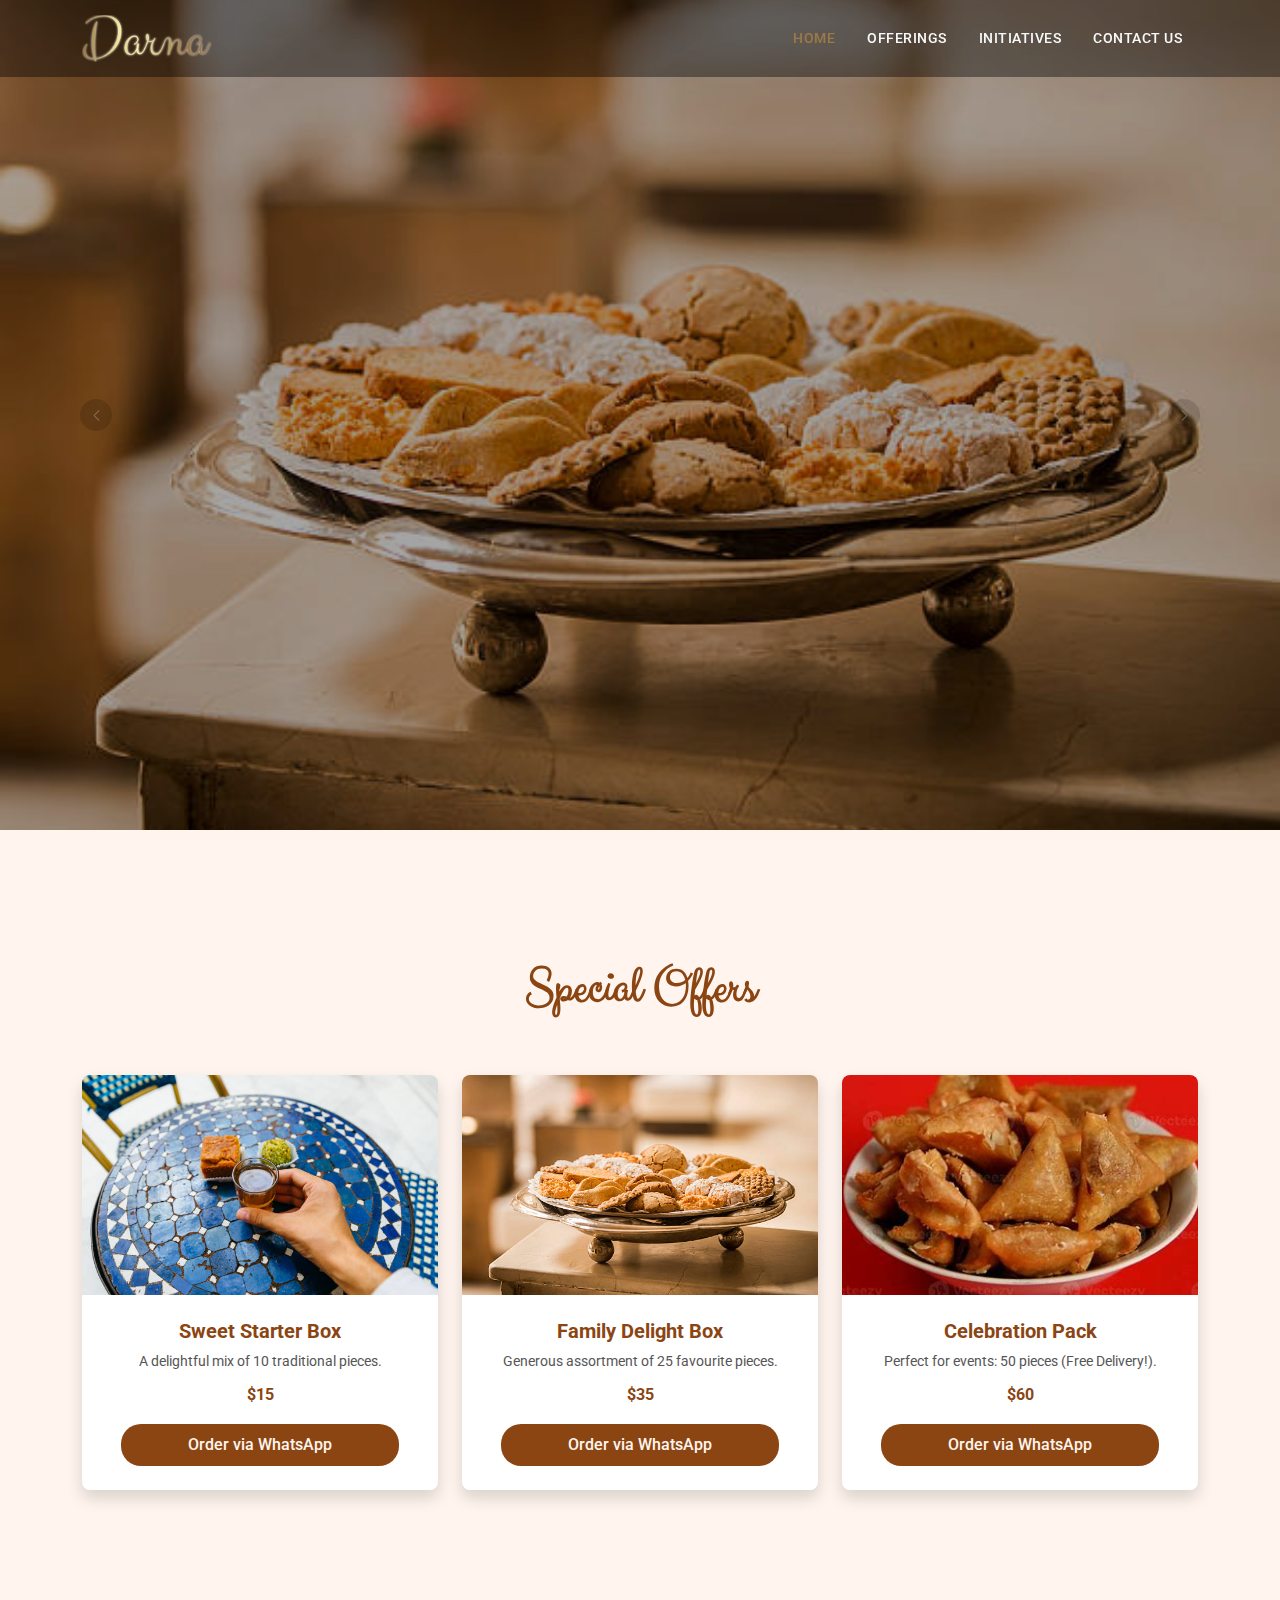
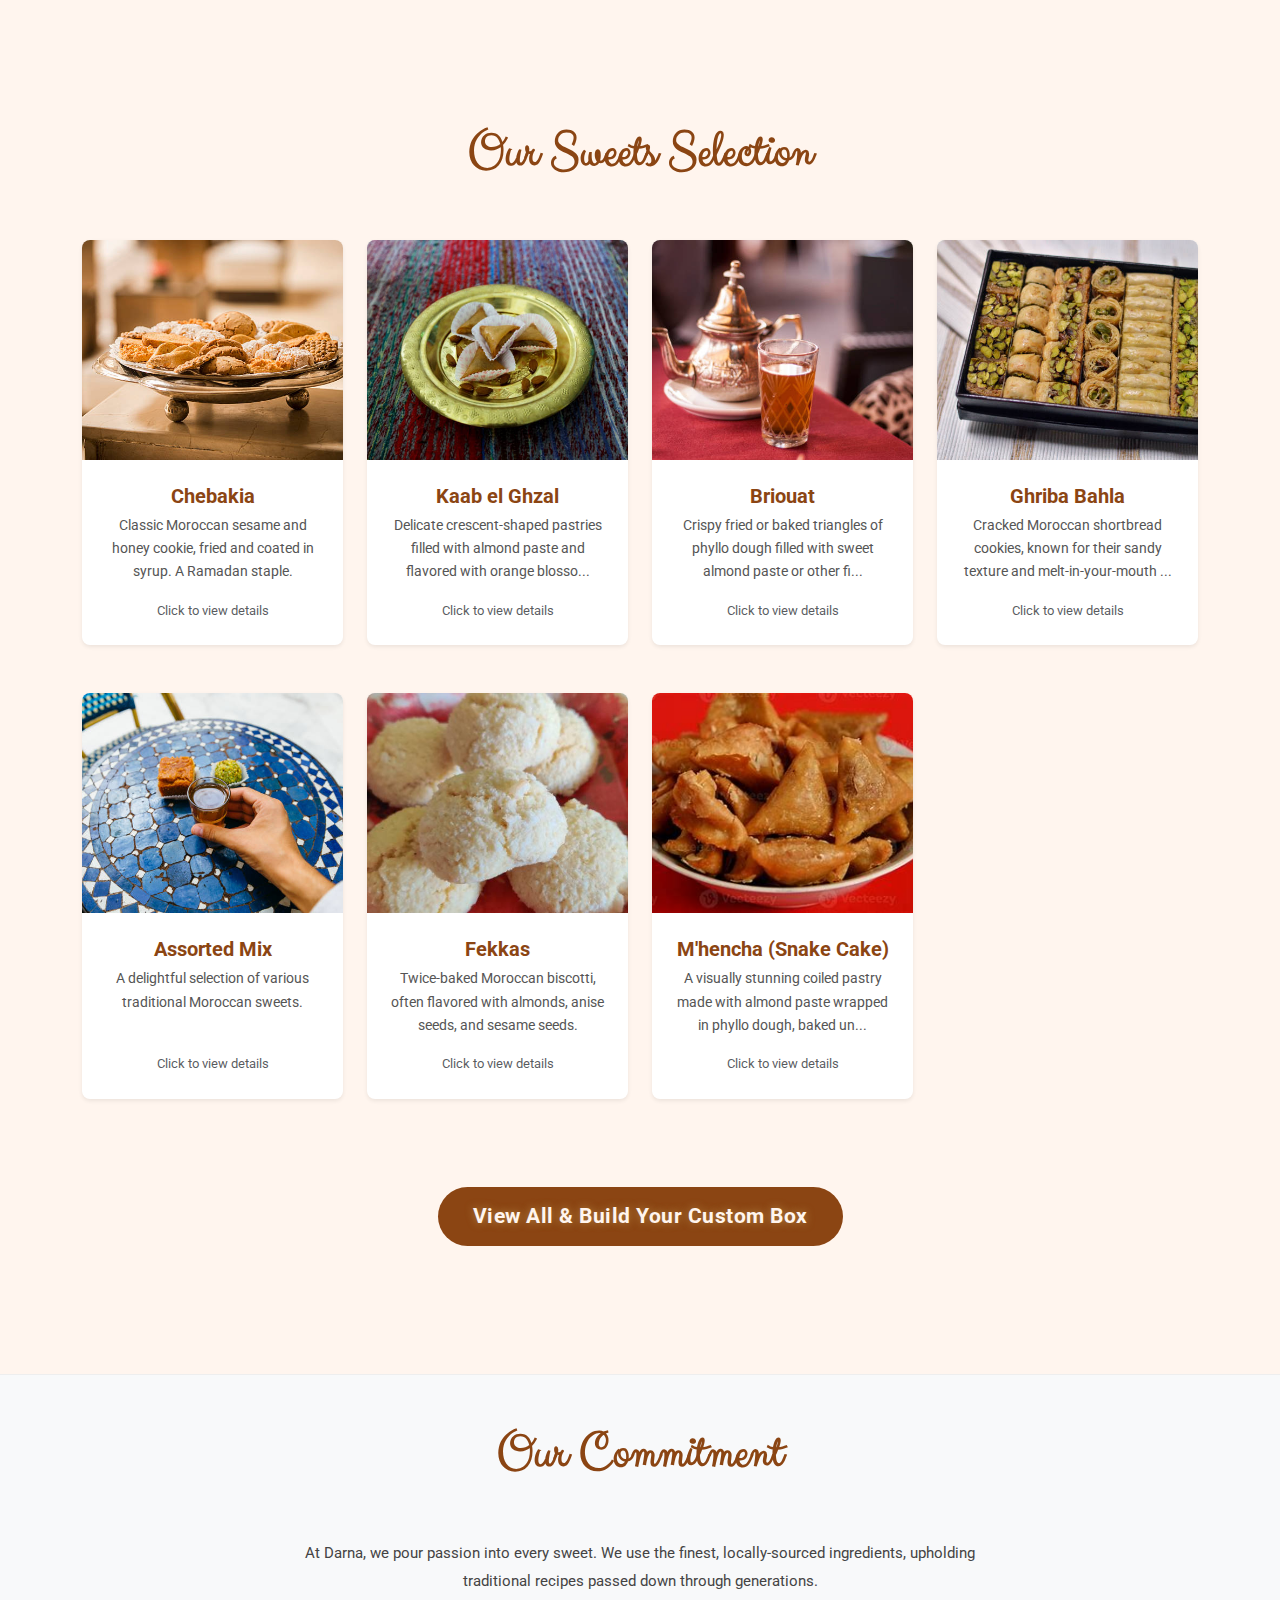
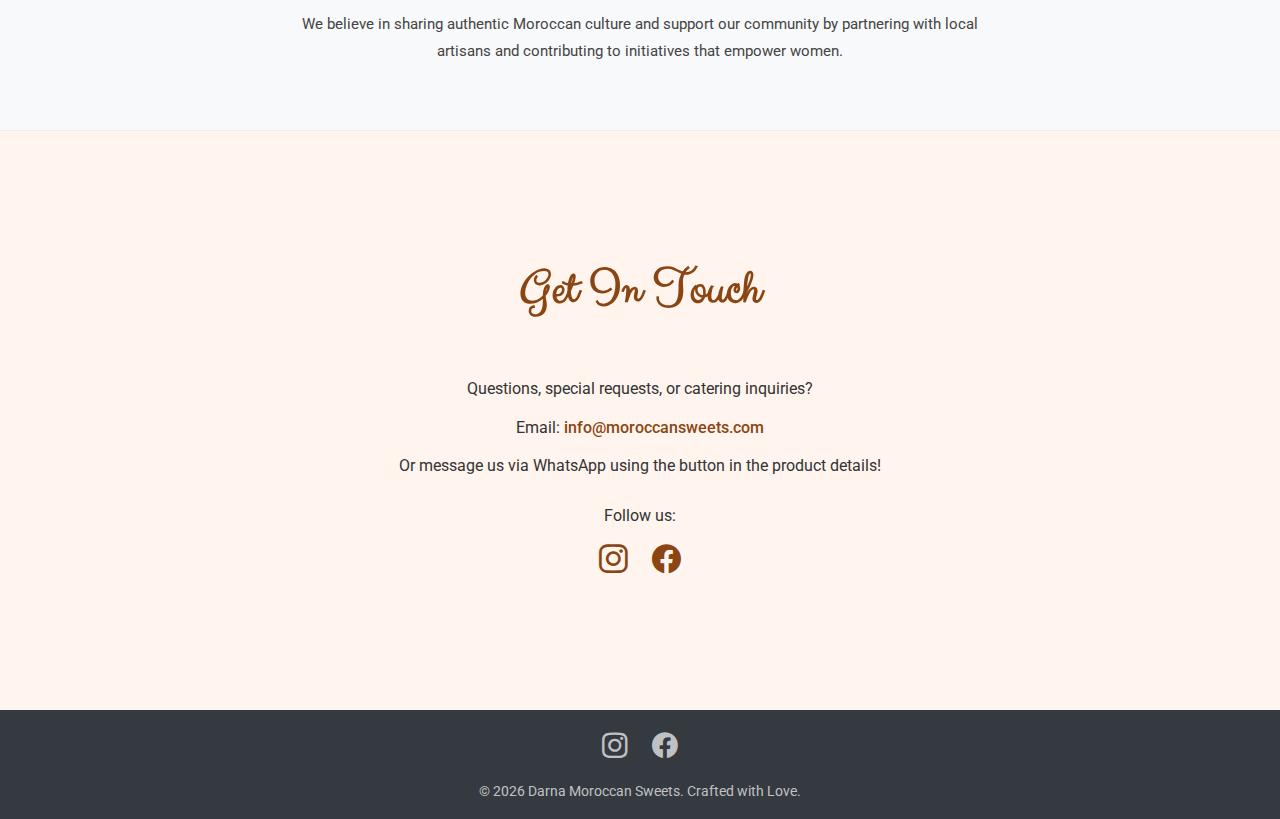
<file: index.html>
<!DOCTYPE html>
<html lang="en">
<head>
    <meta charset="UTF-8">
    <meta name="viewport" content="width=device-width, initial-scale=1.0">
    <title>Darna - Authentic Moroccan Sweets</title>
    <link href="https://cdn.jsdelivr.net/npm/bootstrap@5.3.0/dist/css/bootstrap.min.css" rel="stylesheet">
    <!-- Google Fonts -->
    <link rel="preconnect" href="https://fonts.googleapis.com">
    <link rel="preconnect" href="https://fonts.gstatic.com" crossorigin>
    <link href="https://fonts.googleapis.com/css2?family=Clicker+Script&family=Roboto:wght@300;400;500;700&display=swap" rel="stylesheet">
    <!-- Material Symbols -->
    <link rel="stylesheet" href="https://fonts.googleapis.com/css2?family=Material+Symbols+Outlined:opsz,wght,FILL,GRAD@20..48,100..700,0..1,-50..200&icon_names=favorite" />
    <!-- Bootstrap Icons -->
    <link rel="stylesheet" href="https://cdn.jsdelivr.net/npm/bootstrap-icons@1.10.5/font/bootstrap-icons.css">

    <style>
        :root {
           --brand-gold: #9C7945;
           --brand-cream: #FFF5EE;
           --brand-dark-brown: #8B4513;
           --brand-crimson: crimson;
           --brand-dark-bg: #343a40;
           --brand-light-text: #f8f9fa;
           --navbar-height: 70px;
        }
        html { scroll-behavior: smooth; }
        body {
            background-color: var(--brand-cream);
            font-family: 'Roboto', sans-serif;
            line-height: 1.6;
            padding-top: var(--navbar-height); /* Padding for fixed navbar */
            font-size: 16px;
        }

        /* Landing Section */
        #landing { position: relative; height: calc(100vh - var(--navbar-height)); overflow: hidden; margin-top: calc(-1 * var(--navbar-height)); }
        #landing .carousel, #landing .carousel-inner, #landing .carousel-item { height: 100%; }
        #landing .carousel-item img { object-fit: cover; height: 100%; width: 100%; background-color: #555; }
        .landing-overlay-content { position: absolute; top: 0; left: 0; width: 100%; height: 100%; z-index: 2; background: rgba(0, 0, 0, 0.35); color: var(--brand-cream); display: flex; flex-direction: column; justify-content: center; align-items: center; text-align: center; padding: 1rem; }
        .landing-overlay-content .display-3 { font-family: 'Clicker Script', cursive; font-weight: bold; color: var(--brand-gold); margin-bottom: 1rem; font-size: 3.5rem; text-shadow: 1px 1px 3px rgba(0,0,0,0.4); }
        .landing-overlay-content p { font-size: 1.1rem; color: var(--brand-cream); /* Adjusted color for better contrast */ max-width: 600px; margin-bottom: 1.2rem; font-weight: 400; text-shadow: 1px 1px 2px rgba(0,0,0,0.5); }
        .landing-overlay-content .material-symbols-outlined { color: var(--brand-crimson); font-variation-settings: 'FILL' 1, 'wght' 700; vertical-align: middle; font-size: 1.4em; margin: 0 0.2em; }
        .animated-text { opacity: 0; transform: translateY(25px); animation: fadeInUp 1.5s ease forwards; }
        @keyframes fadeInUp { to { opacity: 1; transform: translateY(0); } }
        .animate-btn { background: linear-gradient(90deg, #C8A75C, var(--brand-gold)); color: var(--brand-cream); font-weight: bold; font-size: 1.1rem; padding: 12px 30px; border-radius: 50px; border: none; text-shadow: 0 0 8px rgba(200, 167, 92, 0.7); transition: transform 0.3s ease, box-shadow 0.3s ease, background 0.3s ease; text-decoration: none; display: inline-block; margin-top: 1rem; letter-spacing: 0.5px; }
        .animate-btn:hover { transform: scale(1.05); box-shadow: 0 0 18px rgba(200, 167, 92, 0.9); background: linear-gradient(45deg, var(--brand-gold), #C8A75C); color: var(--brand-cream); }

        /* Navbar */
        .navbar { z-index: 1030; transition: background-color 0.4s ease; padding: 0.6rem 1rem; background-color: rgba(0, 0, 0, 0.4) !important; min-height: var(--navbar-height); }
        .navbar-scrolled { background-color: var(--brand-dark-bg) !important; box-shadow: 0 2px 5px rgba(0,0,0,0.2); }
        .navbar .navbar-brand img { max-width: 110px; height: auto; }
        .navbar .nav-link { color: var(--brand-light-text) !important; font-weight: 500; margin: 0 0.5rem; transition: color 0.3s ease; text-transform: uppercase; font-size: 0.9em; letter-spacing: 0.5px; }
        .navbar .nav-link:hover, .navbar .nav-link.active { color: var(--brand-gold) !important; }
        .navbar-toggler { border-color: rgba(255, 255, 255, 0.3); padding: 0.25rem 0.5rem; }
        .navbar-toggler-icon { background-image: url("data:image/svg+xml,%3csvg xmlns='http://www.w3.org/2000/svg' viewBox='0 0 30 30'%3e%3cpath stroke='rgba%28248, 249, 250, 0.8%29' stroke-linecap='round' stroke-miterlimit='10' stroke-width='2' d='M4 7h22M4 15h22M4 23h22'/%3e%3c/svg%3e"); width: 1.2em; height: 1.2em; }
        @media (max-width: 991.98px) { .navbar-collapse { background-color: rgba(var(--bs-dark-rgb), 0.97); border-radius: 0 0 8px 8px; padding: 0.5rem 0; border-top: 1px solid rgba(255, 255, 255, 0.1); } .navbar-nav { text-align: center; width: 100%;} .navbar-nav .nav-item { border-bottom: 1px solid rgba(255,255,255,0.1); width: 100%; } .navbar-nav .nav-item:last-child { border-bottom: none; } .navbar-nav .nav-link { display: block; width: 100%; padding: 0.8rem 1.5rem; } }
        #landing .carousel-control-prev-icon, #landing .carousel-control-next-icon { background-color: rgba(0, 0, 0, 0.3); border-radius: 50%; padding: 1rem; background-size: 40%; }

        /* Content Sections */
        #offers, #sweets, #initiatives, #contact { padding-top: 3.5rem; padding-bottom: 3.5rem; }
        #offers h2, #sweets h2, #initiatives h2, #contact h2 { color: var(--brand-dark-brown); font-weight: bold; margin-bottom: 2.5rem !important; font-family: 'Clicker Script', cursive; font-size: 2.8rem; }

        /* Offer & Sweet Cards */
        .offer-card, .sweet-card { /* Combined common styles */
            cursor: pointer; transition: transform 0.3s ease, box-shadow 0.3s ease; border: none;
            background-color: #fff; border-radius: 8px; overflow: hidden; height: 100%;
        }
        .offer-card:hover, .sweet-card:hover { transform: translateY(-6px); box-shadow: 0 10px 20px rgba(0,0,0,0.12); }
        .offer-card img, .sweet-card img { height: 180px; object-fit: cover; width: 100%; background-color: #eee; }
        .offer-card .card-body, .sweet-card .card-body { text-align: center; padding: 1rem; display: flex; flex-direction: column; }
        .offer-card .card-title, .sweet-card .card-title { color: var(--brand-dark-brown); font-weight: bold; margin-bottom: 0.4rem; font-size: 1.1rem; }
        .offer-card .card-text, .sweet-card .card-text { color: #555; margin-bottom: 0.6rem; font-size: 0.85em; flex-grow: 1; }
        /* Specific Offer Card Text */
        .offer-card .card-text.fw-bold { color: var(--brand-dark-brown); font-size: 1em; margin-bottom: 1rem; flex-grow: 0; }
        /* Offer Button - VISUALLY present but functionally inactive (modal trigger is the card) */
        .offer-card .btn.order-btn {
            background-color: var(--brand-dark-brown); color: var(--brand-cream); border: none;
            border-radius: 20px; padding: 7px 22px; transition: background-color 0.3s ease, transform 0.2s ease;
            font-weight: 500; width: 90%; margin-left: auto; margin-right: auto; margin-top: auto;
            font-size: 0.9em; text-decoration: none; display: inline-block; cursor: pointer; /* Still looks clickable */
            pointer-events: none; /* Make button itself non-interactive, click falls through to card */
        }
         .offer-card:hover .btn.order-btn { /* Style change on card hover */
             background-color: var(--brand-gold); color: var(--brand-cream); transform: scale(1.03);
        }
        /* Sweet Card Specifics */
         .sweet-card .card-body { min-height: 150px; /* Ensure space for text */ }
         .sweet-card .text-muted { font-size: 0.8em; } /* Styling for "Click to view details" */

        /* Sweets List Loading/Error */
        #sweets-list .loading-text, #sweets-list .error-text { color: #6c757d; font-style: italic; font-size: 1em; text-align: center; width: 100%; padding: 1.5rem 0; }
        #sweets-list .error-text { color: var(--brand-crimson); font-weight: bold; }


        /* Modal Styling */
        #productDetailModal { --bs-modal-zindex: 1055; }
        @keyframes modalFadeSlideUp { from { opacity: 0; transform: translateY(25px) scale(0.98); } to { opacity: 1; transform: translateY(0) scale(1); } }
        #productDetailModal.show .modal-dialog { animation: modalFadeSlideUp 0.5s cubic-bezier(0.165, 0.84, 0.44, 1) forwards; }
        @keyframes fadeInUpDelayed { from { opacity: 0; transform: translateY(18px); } to { opacity: 1; transform: translateY(0); } }
        .modal-animate-item { opacity: 0; animation-fill-mode: forwards; }
        .modal-animate-item.animate-in { animation-name: fadeInUpDelayed; animation-duration: 0.55s; animation-timing-function: ease-out; }
        #productDetailModal .modal-dialog { max-width: 700px; }
        @media (max-width: 991.98px) { #productDetailModal .modal-dialog { max-width: 650px; } }
        @media (max-width: 575.98px) { #productDetailModal .modal-dialog { max-width: 96%; margin: 0.5rem auto; } }
        #productDetailModal .modal-content { border: none; border-radius: 16px; box-shadow: 0 12px 35px rgba(0,0,0,0.2); background-color: var(--brand-cream); overflow: hidden; }
        #productDetailModal .modal-header { background-color: var(--brand-dark-brown); color: var(--brand-cream); border-bottom: none; padding: 1rem 1.5rem; border-radius: 15px 15px 0 0; }
        #productDetailModal #modalSweetName { color: var(--brand-gold); font-family: 'Clicker Script', cursive; font-size: 2.4rem; margin-bottom: 0; font-weight: 600; }
        #productDetailModal .btn-close { background: none; border: none; font-size: 1.1rem; opacity: 0.8; transition: opacity 0.2s ease, transform 0.2s ease; filter: brightness(0) invert(1) opacity(0.8); padding: 0.5rem; }
        #productDetailModal .btn-close:hover { opacity: 1; transform: scale(1.1); filter: brightness(0) invert(1) opacity(1);}
        #productDetailModal .modal-body { background-color: var(--brand-cream); padding: 2rem; }
        #productDetailModal .carousel-item img { max-height: 380px; width: 100%; object-fit: contain; background-color: #ffffff; border-radius: 10px; border: 1px solid #eee; }
        #productDetailModal #modalSweetDescription { font-size: 1em; color: #222; margin-top: 0; line-height: 1.7; margin-bottom: 0.5rem; /* Added margin */ }
        #productDetailModal #modalSweetVariations { /* This section now shows box details or sweet variations */
            font-size: 0.9em; color: #444; /* Slightly darker text */ line-height: 1.5; border-top: 1px solid #eee; padding-top: 1rem; margin-top: 1rem;
        }
        #productDetailModal #modalSweetVariations p { margin-bottom: 0.3rem; }
        #productDetailModal #modalSweetVariations ul { padding-left: 0.5rem; margin-bottom: 0.5rem; }
        #productDetailModal #modalSweetVariations li { margin-bottom: 0.2rem; }
        #productDetailModal #modalSweetVariations i { font-size: 0.8em; /* Adjust icon size */ vertical-align: baseline; }

        #modalImageCarousel { box-shadow: 0 5px 15px rgba(0,0,0,0.1); border-radius: 10px; overflow:hidden; }
        #modalImageCarousel .carousel-control-prev, #modalImageCarousel .carousel-control-next { opacity: 0.7; transition: opacity 0.3s ease; }
        #modalImageCarousel:hover .carousel-control-prev, #modalImageCarousel:hover .carousel-control-next { opacity: 1; }
        #modalImageCarousel .carousel-control-prev-icon, #modalImageCarousel .carousel-control-next-icon { background-color: rgba(0, 0, 0, 0.5); border-radius: 50%; height: 3rem; width: 3rem; background-size: 50%; }
        #modalImageCarousel .carousel-indicators [data-bs-target] { background-color: rgba(0, 0, 0, 0.3); height: 10px; width: 10px; border-radius: 50%; margin: 0 5px; border: none; transition: background-color 0.3s ease, transform 0.3s ease; }
        #modalImageCarousel .carousel-indicators .active { background-color: var(--brand-gold); transform: scale(1.2); }
        #modalActionButtons { margin-top: 1.5rem; } /* Space above button */
        #modalActionButtons .btn { width: 100%; max-width: 300px; padding: 0.7rem 1rem; font-size: 1em; margin-top: 0.5rem; border-radius: 50px; transition: all 0.3s ease; box-shadow: 0 4px 10px rgba(0,0,0,0.1); text-decoration: none; display: inline-block;}
        #modalActionButtons .btn:hover { box-shadow: 0 6px 15px rgba(0,0,0,0.15); transform: translateY(-2px); }
        #modalActionButtons .btn i { margin-right: 0.5rem; }
        #modalActionButtons .btn-whatsapp { background-color: #25D366; color: white; border-color: #25D366; }
        #modalActionButtons .btn-whatsapp:hover { background-color: #1DAE54; border-color: #1DAE54; color: white; }
        #modalActionButtons .btn-offer { background: linear-gradient(90deg, var(--brand-gold), var(--brand-dark-brown)); color: var(--brand-cream); border: none; }
        #modalActionButtons .btn-offer:hover { background: linear-gradient(90deg, var(--brand-dark-brown), var(--brand-gold)); }


        /* Other Sections */
        #initiatives { background-color: #fdfaf6; border-top: 1px solid #eee; border-bottom: 1px solid #eee; }
        #initiatives p { color: #444; line-height: 1.8; max-width: 700px; margin-left: auto; margin-right: auto; font-size: 0.95em; }
        #contact p { font-size: 1em; color: #333; margin-bottom: 0.8rem; }
        #contact a { color: var(--brand-dark-brown); text-decoration: none; font-weight: 500; }
        #contact a:hover { color: var(--brand-gold); text-decoration: underline; }
        #contact .social-icons { margin-top: 1.5rem; }
        #contact .social-icons a { color: var(--brand-dark-brown); font-size: 1.6rem; margin: 0 0.6rem; text-decoration: none; transition: color 0.3s ease, transform 0.2s ease; display: inline-block; }
        #contact .social-icons a:hover { color: var(--brand-gold); transform: scale(1.1); }

        /* Footer */
        .footer { background-color: var(--brand-dark-bg); color: rgba(255, 255, 255, 0.7); padding: 1.2rem 0; }
        .footer p { margin: 0; font-size: 0.85em; }
        .footer .social-icons { margin-bottom: 0.8rem !important; }
        .footer .social-icons a { color: rgba(255, 255, 255, 0.7); font-size: 1.4rem; margin: 0 0.6rem; text-decoration: none; transition: color 0.3s ease, transform 0.2s ease; display: inline-block; }
        .footer .social-icons a:hover { color: var(--brand-gold); transform: scale(1.1); }

        /* Larger Screen Adjustments */
        @media (min-width: 768px) {
            body { font-size: 16px; }
            #landing { height: calc(100vh - var(--navbar-height)); margin-top: calc(-1 * var(--navbar-height));}
            .landing-overlay-content .display-3 { font-size: 5rem; }
            .landing-overlay-content p { font-size: 1.2rem; }
            .animate-btn { font-size: 1.3rem; padding: 14px 35px; }
            #offers, #sweets, #initiatives, #contact { padding-top: 5rem; padding-bottom: 5rem; }
            #offers h2, #sweets h2, #initiatives h2, #contact h2 { font-size: 3.2rem; margin-bottom: 3.5rem !important; }
            .offer-card img, .sweet-card img { height: 220px; }
            .offer-card .card-body, .sweet-card .card-body { padding: 1.5rem; }
            .offer-card .card-title, .sweet-card .card-title { font-size: 1.25rem; }
            .offer-card .card-text, .sweet-card .card-text { font-size: 0.9em; }
             .sweet-card .card-body { min-height: 170px; }
            .offer-card .btn.order-btn { padding: 9px 28px; font-size: 1em;} /* Button size adjusted */
            #productDetailModal .modal-dialog { max-width: 750px; }
            #productDetailModal .carousel-item img { max-height: 450px; }
            #productDetailModal #modalSweetName { font-size: 2.5rem; }
            #productDetailModal #modalSweetDescription { font-size: 1em; }
            #productDetailModal #modalSweetVariations { font-size: 0.95em; /* Slightly larger */ }
            #contact .social-icons a { font-size: 1.8rem; }
            .footer { padding: 1.5rem 0; }
            .footer p { font-size: 0.9em; }
            .footer .social-icons a { font-size: 1.6rem; }
            .navbar .navbar-brand img { max-width: 130px; }
        }

    </style>
</head>
<body>

    <!-- Navbar - Fixed Top -->
    <nav class="navbar navbar-expand-lg navbar-dark fixed-top w-100">
         <div class="container">
            <a class="navbar-brand" href="#landing"><img src="img/logo-no-background.png" alt="Darna Logo" onerror="this.src='[data-uri]'; console.error('Logo Error')"></a>
            <button class="navbar-toggler" type="button" data-bs-toggle="collapse" data-bs-target="#navbarNav"><span class="navbar-toggler-icon"></span></button>
            <div class="collapse navbar-collapse justify-content-end" id="navbarNav">
                <ul class="navbar-nav">
                    <li class="nav-item"><a class="nav-link active" href="#landing">Home</a></li>
                    <!-- Link Offerings nav item to the custom order page -->
                    <li class="nav-item"><a class="nav-link" href="custom-order.html">Offerings</a></li>
                    <li class="nav-item"><a class="nav-link" href="#initiatives">Initiatives</a></li>
                    <li class="nav-item"><a class="nav-link" href="#contact">Contact Us</a></li>
                </ul>
            </div>
        </div>
    </nav>

    <!-- Landing Section -->
    <section id="landing">
        <div id="sweetSlideshow" class="carousel slide" data-bs-ride="carousel"> <!-- Changed ride to carousel -->
            <div class="carousel-inner">
                <div class="carousel-item active"><img src="img/1.jpg" class="d-block w-100" alt="Chebakia" onerror="this.onerror=null; this.src='img/placeholder-sweet.png';"></div>
                <div class="carousel-item"><img src="img/2.jpg" class="d-block w-100" alt="Kaab el Ghzal" onerror="this.onerror=null; this.src='img/placeholder-sweet.png';"></div>
                <div class="carousel-item"><img src="img/3.jpg" class="d-block w-100" alt="Briouat" onerror="this.onerror=null; this.src='img/placeholder-sweet.png';"></div>
                <div class="carousel-item"><img src="img/7.jpg" class="d-block w-100" alt="Fekkas" onerror="this.onerror=null; this.src='img/placeholder-sweet.png';"></div>
                <div class="carousel-item"><img src="img/8.jpg" class="d-block w-100" alt="M'hencha" onerror="this.onerror=null; this.src='img/placeholder-sweet.png';"></div>
                <div class="carousel-item"><img src="img/4.jpg" class="d-block w-100" alt="Ghriba Bahla" onerror="this.onerror=null; this.src='img/placeholder-sweet.png';"></div>
            </div>
            <button class="carousel-control-prev" type="button" data-bs-target="#sweetSlideshow" data-bs-slide="prev"><span class="carousel-control-prev-icon"></span><span class="visually-hidden">Prev</span></button>
            <button class="carousel-control-next" type="button" data-bs-target="#sweetSlideshow" data-bs-slide="next"><span class="carousel-control-next-icon"></span><span class="visually-hidden">Next</span></button>
        </div>
        <div class="landing-overlay-content">
            <h1 class="display-3 animated-text">Discover the Finest Moroccan Sweets</h1>
            <p class="animated-text">Crafted with <span class="material-symbols-outlined">favorite</span> and tradition, indulge in the authentic taste of Morocco.</p>
            <a href="#offers" class="animate-btn animated-text" style="animation-delay: 0.8s;">Explore Our Offers</a>
        </div>
    </section>

    <!-- Special Offers Section -->
    <section id="offers" class="container my-5">
        <h2 class="text-center">Special Offers</h2>
        <div class="row justify-content-center g-4"> <!-- Added g-4 for gap -->
            <!-- Offer Card 1 -->
            <!-- Added clickable-card class and data-card-type -->
            <div class="col-lg-4 col-md-6 mb-4 d-flex align-items-stretch clickable-card" data-sweet-id="sw005" data-card-type="offer">
                <div class="card offer-card shadow w-100">
                    <img src="img/5.jpg" class="card-img-top" alt="Sweet Starter Box" onerror="this.onerror=null; this.src='img/placeholder-sweet.png';">
                    <div class="card-body d-flex flex-column">
                        <h5 class="card-title">Sweet Starter Box</h5>
                        <p class="card-text">A delightful mix of 10 traditional pieces.</p>
                        <p class="card-text fw-bold">$15</p>
                        <!-- Button is now visually present but non-interactive -->
                        <a href="#" class="btn order-btn mt-auto" aria-hidden="true" tabindex="-1">Order via WhatsApp</a>
                    </div>
                </div>
            </div>
            <!-- Offer Card 2 -->
            <!-- Added clickable-card class and data-card-type -->
            <div class="col-lg-4 col-md-6 mb-4 d-flex align-items-stretch clickable-card" data-sweet-id="sw001" data-card-type="offer">
                <div class="card offer-card shadow w-100">
                    <img src="img/1.jpg" class="card-img-top" alt="Family Delight Box" onerror="this.onerror=null; this.src='img/placeholder-sweet.png';">
                    <div class="card-body d-flex flex-column">
                        <h5 class="card-title">Family Delight Box</h5>
                        <p class="card-text">Generous assortment of 25 favourite pieces.</p>
                        <p class="card-text fw-bold">$35</p>
                        <!-- Button is now visually present but non-interactive -->
                        <a href="#" class="btn order-btn mt-auto" aria-hidden="true" tabindex="-1">Order via WhatsApp</a>
                    </div>
                </div>
            </div>
             <!-- Offer Card 3 -->
             <!-- Added clickable-card class and data-card-type -->
            <div class="col-lg-4 col-md-6 mb-4 d-flex align-items-stretch clickable-card" data-sweet-id="sw008" data-card-type="offer">
                <div class="card offer-card shadow w-100">
                    <img src="img/8.jpg" class="card-img-top" alt="Celebration Pack" onerror="this.onerror=null; this.src='img/placeholder-sweet.png';">
                    <div class="card-body d-flex flex-column">
                        <h5 class="card-title">Celebration Pack</h5>
                        <p class="card-text">Perfect for events: 50 pieces (Free Delivery!).</p>
                        <p class="card-text fw-bold">$60</p>
                        <!-- Button is now visually present but non-interactive -->
                         <a href="#" class="btn order-btn mt-auto" aria-hidden="true" tabindex="-1">Order via WhatsApp</a>
                    </div>
                </div>
            </div>
        </div>
    </section>

    <!-- Our Sweets Section -->
    <section id="sweets" class="container my-5">
        <h2 class="text-center">Our Sweets Selection</h2>
        <div class="row g-3 g-sm-4" id="sweets-list">
            <!-- Sweets will be loaded here by JavaScript -->
            <div class="col-12 loading-text">
                 <p>Loading...</p>
                 <div class="spinner-border text-secondary"><span class="visually-hidden">.</span></div>
            </div>
        </div>
        <div class="text-center mt-5">
             <!-- Button linking to the custom order page -->
             <a href="custom-order.html" class="btn btn-lg btn-outline-secondary animate-btn" style="background: var(--brand-dark-brown); color: var(--brand-cream); border-color: var(--brand-dark-brown);">View All & Build Your Custom Box</a>
        </div>
    </section>

     <!-- Initiatives Section -->
     <section id="initiatives" class="container-fluid py-5 bg-light">
         <div class="container">
            <h2 class="text-center">Our Commitment</h2>
            <div class="row">
                <div class="col-lg-8 col-md-10 mx-auto text-center">
                    <p>At Darna, we pour passion into every sweet. We use the finest, locally-sourced ingredients, upholding traditional recipes passed down through generations.</p>
                    <p>We believe in sharing authentic Moroccan culture and support our community by partnering with local artisans and contributing to initiatives that empower women.</p>
                </div>
            </div>
         </div>
     </section>

    <!-- Contact Section -->
    <section id="contact" class="container text-center my-5">
        <h2>Get In Touch</h2>
        <p>Questions, special requests, or catering inquiries?</p>
        <p>Email: <a href="mailto:info@moroccansweets.com">info@moroccansweets.com</a></p>
        <p>Or message us via WhatsApp using the button in the product details!</p> <!-- Updated text -->
        <div class="social-icons">
            <p class="mb-2">Follow us:</p>
            <a href="#" target="_blank" rel="noopener noreferrer" aria-label="Instagram"> <i class="bi bi-instagram"></i> </a>
            <a href="#" target="_blank" rel="noopener noreferrer" aria-label="Facebook"> <i class="bi bi-facebook"></i> </a>
        </div>
    </section>

    <!-- Footer -->
    <footer class="footer text-center py-3">
        <div class="container">
            <div class="social-icons mb-3">
                <a href="#" target="_blank" rel="noopener noreferrer" aria-label="Instagram"> <i class="bi bi-instagram"></i> </a>
                <a href="#" target="_blank" rel="noopener noreferrer" aria-label="Facebook"> <i class="bi bi-facebook"></i> </a>
            </div>
            <p>© <span id="currentYear"></span> Darna Moroccan Sweets. Crafted with Love.</p>
        </div>
    </footer>

    <!-- Product Detail Modal -->
    <div class="modal fade" id="productDetailModal" tabindex="-1" aria-labelledby="productDetailModalLabel" aria-hidden="true">
      <div class="modal-dialog modal-lg modal-dialog-centered modal-dialog-scrollable">
        <div class="modal-content">
          <div class="modal-header">
            <h5 class="modal-title modal-animate-item" id="modalSweetName">Sweet Name</h5>
            <button type="button" class="btn-close" data-bs-dismiss="modal" aria-label="Close"></button>
          </div>
          <div class="modal-body">
            <div class="row">
                <div class="col-md-7 modal-animate-item modal-carousel-col">
                     <div id="modalImageCarousel" class="carousel slide mb-3 mb-md-0" data-bs-ride="false">
                        <div class="carousel-indicators" id="modalCarouselIndicators"></div>
                        <div class="carousel-inner bg-light rounded" id="modalCarouselInner">
                            <!-- Default loading state for carousel -->
                            <div class="carousel-item active">
                                <div class="d-flex justify-content-center align-items-center h-100" style="min-height: 300px;">
                                    <div class="spinner-border text-secondary"><span class="visually-hidden">Loading images...</span></div>
                                </div>
                            </div>
                        </div>
                        <button class="carousel-control-prev" type="button" data-bs-target="#modalImageCarousel" data-bs-slide="prev"><span class="carousel-control-prev-icon"></span><span class="visually-hidden">Prev</span></button>
                        <button class="carousel-control-next" type="button" data-bs-target="#modalImageCarousel" data-bs-slide="next"><span class="carousel-control-next-icon"></span><span class="visually-hidden">Next</span></button>
                    </div>
                </div>
                <div class="col-md-5 modal-animate-item modal-details-col d-flex flex-column"> <!-- Added flex classes -->
                    <div class="flex-grow-1"> <!-- Make text content take available space -->
                        <p id="modalSweetDescription" class="modal-description">Description loading...</p>
                        <div id="modalSweetVariations" class="modal-variations" style="display: none;">
                            <!-- Content (box details or variations) added by JS -->
                        </div>
                    </div>
                     <!-- Action Button Placeholder - JS will populate this -->
                    <div id="modalActionButtons" class="mt-3 text-center">
                         <!-- Button content dynamically added by JavaScript -->
                         <p class="small text-muted">Loading action...</p>
                    </div>
                </div>
            </div>
          </div>
        </div>
      </div>
    </div>
    <!-- End Product Detail Modal -->


    <!-- JS -->
    <script src="https://cdn.jsdelivr.net/npm/bootstrap@5.3.0/dist/js/bootstrap.bundle.min.js"></script>
    <script>
        let sweetsData = []; // Global store for sweets data
        const placeholderImg = 'img/placeholder-sweet.png'; // Make sure this image exists in img/ folder

        // !!! YOUR WHATSAPP NUMBER IS INSERTED HERE !!!
        const WHATSAPP_NUMBER = "212708898226"; // Your specific number

        // Predefined Offer Details (mapping sweet ID used on offer card to offer info)
         const offerDetailsMap = {
            'sw005': { // Corresponds to data-sweet-id="sw005" card
                name: 'Sweet Starter Box',
                description: 'A delightful mix of 10 traditional pieces.', // Base description
                price: '$15',
                typicalIncludes: [ // NEW: Array describing typical contents
                    "Examples include:",
                    "Chebakia",
                    "Ghriba Bahla",
                    "Kaab el Ghzal (small)",
                    "Briouat (Almond)"
                ]
            },
            'sw001': { // Corresponds to data-sweet-id="sw001" card
                name: 'Family Delight Box',
                description: 'Generous assortment of 25 favourite pieces.',
                price: '$35',
                typicalIncludes: [
                    "A wider variety, typically including:",
                    "Multiple Chebakia",
                    "Multiple Kaab el Ghzal",
                    "Ghriba (various types)",
                    "Briouat (Almond/Peanut)",
                    "Fekkas"
                ]
            },
            'sw008': { // Corresponds to data-sweet-id="sw008" card
                name: 'Celebration Pack',
                description: 'Perfect for events: 50 pieces (+ Free Delivery!).', // Use "+" for readability in message
                price: '$60',
                typicalIncludes: [
                    "Our largest variety & quantity:",
                    "Multiple pieces of most sweets like:",
                    "Chebakia, Kaab el Ghzal",
                    "Ghriba (various types)",
                    "Briouat (various fillings)",
                    "Fekkas, M'hencha (slices)",
                    "May include seasonal specials"
                ]
            }
            // Key (e.g., 'sw005') MUST match the data-sweet-id on the corresponding offer card in HTML
        };


        // --- Load Sweets Data (from sweets.json) ---
        async function loadSweetsData() {
            if (sweetsData.length > 0) return sweetsData; // Return cached data
            try {
                // Ensure sweets.json is in the same directory or provide the correct path
                const response = await fetch('sweets.json');
                if (!response.ok) throw new Error(`HTTP error ${response.status}. Could not fetch sweets.json.`);
                const data = await response.json();
                if (!Array.isArray(data)) throw new Error("Invalid data format in sweets.json. Expected an array.");
                sweetsData = data;
                console.log("Sweets data loaded successfully:", sweetsData.length, "items");
                return sweetsData;
            } catch (error) {
                console.error("Error loading sweets data:", error);
                const container = document.getElementById('sweets-list');
                if (container) {
                     container.innerHTML = `<p class="col-12 error-text">Couldn't load sweets data. Please check console or try refreshing.<br><small>(${error.message})</small></p>`;
                }
                return []; // Return empty array on error
            }
        }

        // --- Display Sweets on Page ---
        function displaySweets(sweets) {
            const container = document.getElementById('sweets-list');
            const loading = container.querySelector('.loading-text');
            if (loading) loading.remove(); // Remove loading indicator

            if (!sweets || sweets.length === 0) {
                 if (!container.querySelector('.error-text')) { // Avoid duplicate messages
                    container.innerHTML = `<p class="col-12 error-text">No sweets to display right now.</p>`;
                 }
                 return;
            }

            container.innerHTML = ''; // Clear previous content or loading/error messages
            sweets.forEach(sweet => {
                if (!sweet || !sweet.id) {
                    console.warn("Skipping invalid sweet data item:", sweet);
                    return; // Skip items without an ID
                }
                const name = sweet.name || 'Unnamed Sweet';
                let desc = sweet.description || 'A delicious Moroccan sweet.';
                // Shorten description for card view
                if (desc.length > 90) {
                    desc = desc.substring(0, 90) + '...';
                }
                // Use provided image, fallback to placeholder if empty or missing
                const img = sweet.img?.trim() ? sweet.img : placeholderImg;

                const col = document.createElement('div');
                // Add clickable-card class here for the listener
                col.className = 'col-12 col-sm-6 col-md-4 col-lg-3 mb-4 d-flex align-items-stretch clickable-card';
                // Add data attributes to identify the sweet and card type
                col.dataset.sweetId = sweet.id;
                col.dataset.cardType = 'sweet'; // Identify these as individual sweet cards

                col.innerHTML = `
                    <div class="card sweet-card w-100 shadow-sm">
                        <img src="${img}" class="card-img-top" alt="${name}" onerror="this.onerror=null; this.src='${placeholderImg}'; this.alt='Image not available';">
                        <div class="card-body d-flex flex-column">
                            <h5 class="card-title">${name}</h5>
                            <p class="card-text">${desc}</p>
                            <!-- Info text indicating clickability -->
                            <small class="text-muted mt-auto text-center pt-2">Click to view details</small>
                        </div>
                    </div>`;
                container.appendChild(col);
            });
        }

         // --- Show Product Detail Modal (UPDATED with Box Details) ---
        async function showProductModal(sweetId, cardType = 'sweet') {
            console.log(`Showing modal for ID: ${sweetId}, Type: ${cardType}`); // Debug log
            // Ensure sweets data is loaded (needed for images/details even for offers)
            const allSweets = await loadSweetsData();
            const sweet = allSweets.find(s => s.id === sweetId);

            // Allow offers even if the representative sweet isn't perfectly found in sweets.json,
            // but log a warning. We primarily need the ID for the offerDetailsMap.
            if (!sweet && cardType === 'sweet') {
                console.error("Sweet data not found in sweets.json for ID:", sweetId);
                alert("Sorry, details for this item could not be found in our data.");
                return;
            }
             if (!sweet && cardType === 'offer') {
                console.warn("Sweet data for representative image/details (ID:", sweetId, ") not found in sweets.json, but proceeding with Offer details from map.");
            }


            const modalElement = document.getElementById('productDetailModal');
            const modal = bootstrap.Modal.getOrCreateInstance(modalElement);

            // Get modal elements
            const titleEl = document.getElementById('modalSweetName');
            const descEl = document.getElementById('modalSweetDescription');
            const varsEl = document.getElementById('modalSweetVariations'); // This will show box details or sweet variations
            const carouselInnerEl = document.getElementById('modalCarouselInner');
            const carouselIndicatorsEl = document.getElementById('modalCarouselIndicators');
            const actionButtonsContainer = document.getElementById('modalActionButtons');
            const carouselCol = modalElement.querySelector('.modal-carousel-col');
            const detailsCol = modalElement.querySelector('.modal-details-col');

            // Reset animations
             [titleEl, carouselCol, detailsCol].forEach(el => {
                if(el) {
                    el.classList.remove('animate-in');
                    el.style.animationDelay = ''; // Clear previous delay
                }
             });

             // --- Populate Modal Content ---
             let displayName, displayDesc, images = [placeholderImg];
             varsEl.innerHTML = ''; // Clear variations/box details initially
             varsEl.style.display = 'none'; // Hide initially

             if (cardType === 'offer') {
                 const offerDetails = offerDetailsMap[sweetId];
                 if (offerDetails) {
                     displayName = offerDetails.name;
                     // Display base description + price in the main description area
                     displayDesc = offerDetails.description + (offerDetails.price ? ` (${offerDetails.price})` : '');

                     // --- Display Box Contents in Variations Area ---
                     if (offerDetails.typicalIncludes?.length) {
                         let contentsHTML = '<p class="fw-bold mt-3 mb-1">Typical Box Contents:</p><ul class="list-unstyled small ms-2">';
                         offerDetails.typicalIncludes.forEach(item => {
                             // Use a simple bullet or an icon if you prefer
                             contentsHTML += `<li><i class="bi bi-check-lg text-secondary me-1"></i>${item}</li>`;
                         });
                         contentsHTML += '</ul><p class="small text-muted fst-italic ms-2 mt-2">(Exact mix may vary slightly based on availability)</p>';
                         varsEl.innerHTML = contentsHTML;
                         varsEl.style.display = 'block'; // Show the details section
                     }
                     // --- End Box Contents ---

                 } else {
                     displayName = "Offer Details";
                     displayDesc = "Details for this offer could not be loaded.";
                     console.error("Offer details missing in offerDetailsMap for sweetId:", sweetId);
                 }
                 // Use the representative sweet's image if available, otherwise placeholder
                 images = (sweet && Array.isArray(sweet.images) && sweet.images.length) ? sweet.images : (sweet?.img ? [sweet.img] : [placeholderImg]);

             } else if (sweet) { // 'sweet' card type
                 displayName = sweet.name || 'Sweet Details';
                 displayDesc = sweet.description || 'No description available.';
                 // Display variations if they exist
                 if (sweet.variations?.length) {
                     varsEl.innerHTML = `<p class="fw-bold mt-3 mb-1">Available Variations:</p><p class="mb-0">${sweet.variations.join(', ')}</p>`;
                     varsEl.style.display = 'block'; // Show the details section
                 }
                 images = (Array.isArray(sweet.images) && sweet.images.length) ? sweet.images : (sweet.img ? [sweet.img] : [placeholderImg]);
             } else {
                 // Fallback if something went wrong (should have been caught earlier)
                 displayName = "Error";
                 displayDesc = "Could not load item details.";
             }

            // Set main title and description
            titleEl.textContent = displayName;
            descEl.textContent = displayDesc;


            // Populate Carousel
            carouselInnerEl.innerHTML = ''; // Clear previous images
            carouselIndicatorsEl.innerHTML = ''; // Clear previous indicators
            images.forEach((src, i) => {
                const activeClass = i === 0 ? 'active' : '';
                const safeSrc = src?.trim() ? src : placeholderImg; // Fallback for each image
                carouselInnerEl.insertAdjacentHTML('beforeend', `
                    <div class="carousel-item ${activeClass}">
                        <img src="${safeSrc}" class="d-block w-100" alt="${displayName} image ${i + 1}" onerror="this.onerror=null; this.src='${placeholderImg}'; this.alt='Image failed to load';">
                    </div>`);
                if (images.length > 1) {
                    carouselIndicatorsEl.insertAdjacentHTML('beforeend', `
                        <button type="button" data-bs-target="#modalImageCarousel" data-bs-slide-to="${i}" class="${activeClass}" ${activeClass ? 'aria-current="true"' : ''} aria-label="Slide ${i + 1}"></button>`);
                }
            });
            carouselIndicatorsEl.style.display = images.length > 1 ? '' : 'none'; // Show indicators only if multiple images

            // Re-initialize carousel instance
            const carouselElement = document.getElementById('modalImageCarousel');
            if (carouselElement) {
                let instance = bootstrap.Carousel.getInstance(carouselElement);
                if (instance) { instance.dispose(); } // Dispose existing instance to reset properly
                new bootstrap.Carousel(carouselElement, { interval: false, ride: false }); // Initialize new one without auto-play
            }

            // --- Generate Action Button(s) based on cardType ---
            actionButtonsContainer.innerHTML = ''; // Clear previous buttons/text
            const isWhatsAppConfigured = WHATSAPP_NUMBER && WHATSAPP_NUMBER !== "YOUR_PHONE_NUMBER"; // Check if it's NOT the placeholder

            if (cardType === 'offer') {
                const offerDetails = offerDetailsMap[sweetId];
                if (offerDetails && isWhatsAppConfigured) {
                    let message = `Hello Darna! I'm interested in ordering the ${offerDetails.name}`;
                    // Add description and price to message for clarity
                    if (offerDetails.description) message += ` (${offerDetails.description.replace('(Free Delivery!)', '+ Free Delivery')})`; // Use text friendly version
                    if (offerDetails.price) message += ` - ${offerDetails.price}`;
                    message += ".";
                    const whatsappUrl = `https://wa.me/${WHATSAPP_NUMBER}?text=${encodeURIComponent(message)}`;

                    actionButtonsContainer.innerHTML = `
                        <a href="${whatsappUrl}" target="_blank" rel="noopener noreferrer" class="btn btn-whatsapp">
                            <i class="bi bi-whatsapp"></i> Order Offer via WhatsApp
                        </a>`;
                } else if (!offerDetails) {
                     actionButtonsContainer.innerHTML = `<p class="text-warning small">Offer details configuration missing.</p>`;
                } else { // WhatsApp not configured
                    actionButtonsContainer.innerHTML = `<p class="text-danger small">WhatsApp ordering is currently unavailable.</p>`;
                     console.warn("WhatsApp number not configured. Cannot generate order button.");
                }

            } else { // 'sweet' card type
                 actionButtonsContainer.innerHTML = `
                    <a href="custom-order.html" class="btn btn-offer">
                        <i class="bi bi-box-seam"></i> Add to Custom Box
                    </a>
                     ${isWhatsAppConfigured ? `
                     <a href="https://wa.me/${WHATSAPP_NUMBER}?text=${encodeURIComponent(`Hello Darna! I have a question about the ${sweet?.name || 'sweet'}.`)}" target="_blank" rel="noopener noreferrer" class="btn btn-whatsapp mt-2">
                         <i class="bi bi-whatsapp"></i> Inquire on WhatsApp
                     </a>` : '<p class="text-muted small mt-2">WhatsApp inquiry unavailable.</p>'}
                    `; // Add both Customize and optional Inquire buttons
            }

            // Add event listener to trigger animations AFTER modal is shown
            modalElement.removeEventListener('shown.bs.modal', applyModalAnimations); // Remove previous listener if any
            modalElement.addEventListener('shown.bs.modal', applyModalAnimations, { once: true }); // Ensure listener only runs once per show

            // Show the modal
            modal.show();
        }


        // Helper function for modal animations
        function applyModalAnimations() {
            const modalElement = document.getElementById('productDetailModal');
            const titleEl = modalElement.querySelector('#modalSweetName');
            const carouselCol = modalElement.querySelector('.modal-carousel-col');
            const detailsCol = modalElement.querySelector('.modal-details-col');

             if (titleEl) { titleEl.classList.add('animate-in'); titleEl.style.animationDelay = '0.1s'; }
             if (carouselCol) { carouselCol.classList.add('animate-in'); carouselCol.style.animationDelay = '0.2s'; }
             if (detailsCol) { detailsCol.classList.add('animate-in'); detailsCol.style.animationDelay = '0.3s'; }
        }


        // --- DOM Ready ---
        document.addEventListener("DOMContentLoaded", async () => {

            // --- Initialize Landing Carousel ---
            const landingCarouselElement = document.getElementById('sweetSlideshow');
            if (landingCarouselElement && typeof bootstrap?.Carousel === 'function') {
                try {
                    // Initialize with auto-play
                    new bootstrap.Carousel(landingCarouselElement, { interval: 5000, ride: 'carousel', pause: 'hover' });
                    console.log("Landing Carousel initialized.");
                } catch (e) {
                    console.error("Landing Carousel initialization error:", e);
                }
            } else {
                console.warn("Landing Carousel element or Bootstrap Carousel JS not found.");
            }

            // --- Load and Display Sweets ---
            const sweets = await loadSweetsData();
            displaySweets(sweets);

            // --- Navbar Scroll Effect ---
            const nav = document.querySelector('.navbar.fixed-top');
            if (nav) {
                const handleScroll = () => {
                    nav.classList.toggle('navbar-scrolled', window.scrollY > 50);
                };
                window.addEventListener('scroll', handleScroll);
                 handleScroll(); // Check initial state in case page loads scrolled
            }

            // --- Footer Year ---
            const yearSpan = document.getElementById('currentYear');
            if (yearSpan) {
                yearSpan.textContent = new Date().getFullYear();
            }

            // --- Landing Page Animations (Trigger) ---
            document.querySelectorAll(".animated-text").forEach((el, i) => {
                el.style.animationDelay = `${0.5 + i * 0.3}s`;
            });

            // --- Centralized Event Listener for Card Clicks (Modal Trigger) ---
            // This listener handles clicks on ALL cards with the 'clickable-card' class.
            document.body.addEventListener('click', (event) => {
                // Find the closest ancestor that is a .clickable-card
                const card = event.target.closest('.clickable-card');

                if (card) {
                    // Check if the click originated from within an interactive element *inside* the card
                    // that we might want to ignore (though currently, offer buttons are pointer-events: none)
                    // For now, any click on the card area triggers the modal.
                     const sweetId = card.dataset.sweetId;
                     const cardType = card.dataset.cardType || 'sweet'; // Default to 'sweet'

                     if (sweetId) {
                         console.log(`Card clicked - ID: ${sweetId}, Type: ${cardType}`); // Debug log
                         showProductModal(sweetId, cardType);
                     } else {
                         console.warn("Clicked card is missing data-sweet-id attribute:", card);
                     }
                }
            });

             // --- Check WhatsApp Number Configuration ---
             if (!WHATSAPP_NUMBER || WHATSAPP_NUMBER === "YOUR_PHONE_NUMBER") { // Check against the placeholder
                 console.warn("********************************************");
                 console.warn("WARNING: WhatsApp number may still be the placeholder!");
                 console.warn("Please ensure 'YOUR_PHONE_NUMBER' was replaced in the script.");
                 console.warn("********************************************");
             } else {
                 console.log("WhatsApp number configured:", WHATSAPP_NUMBER);
             }

        }); // End DOMContentLoaded
    </script>

</body>
</html>
</file>
